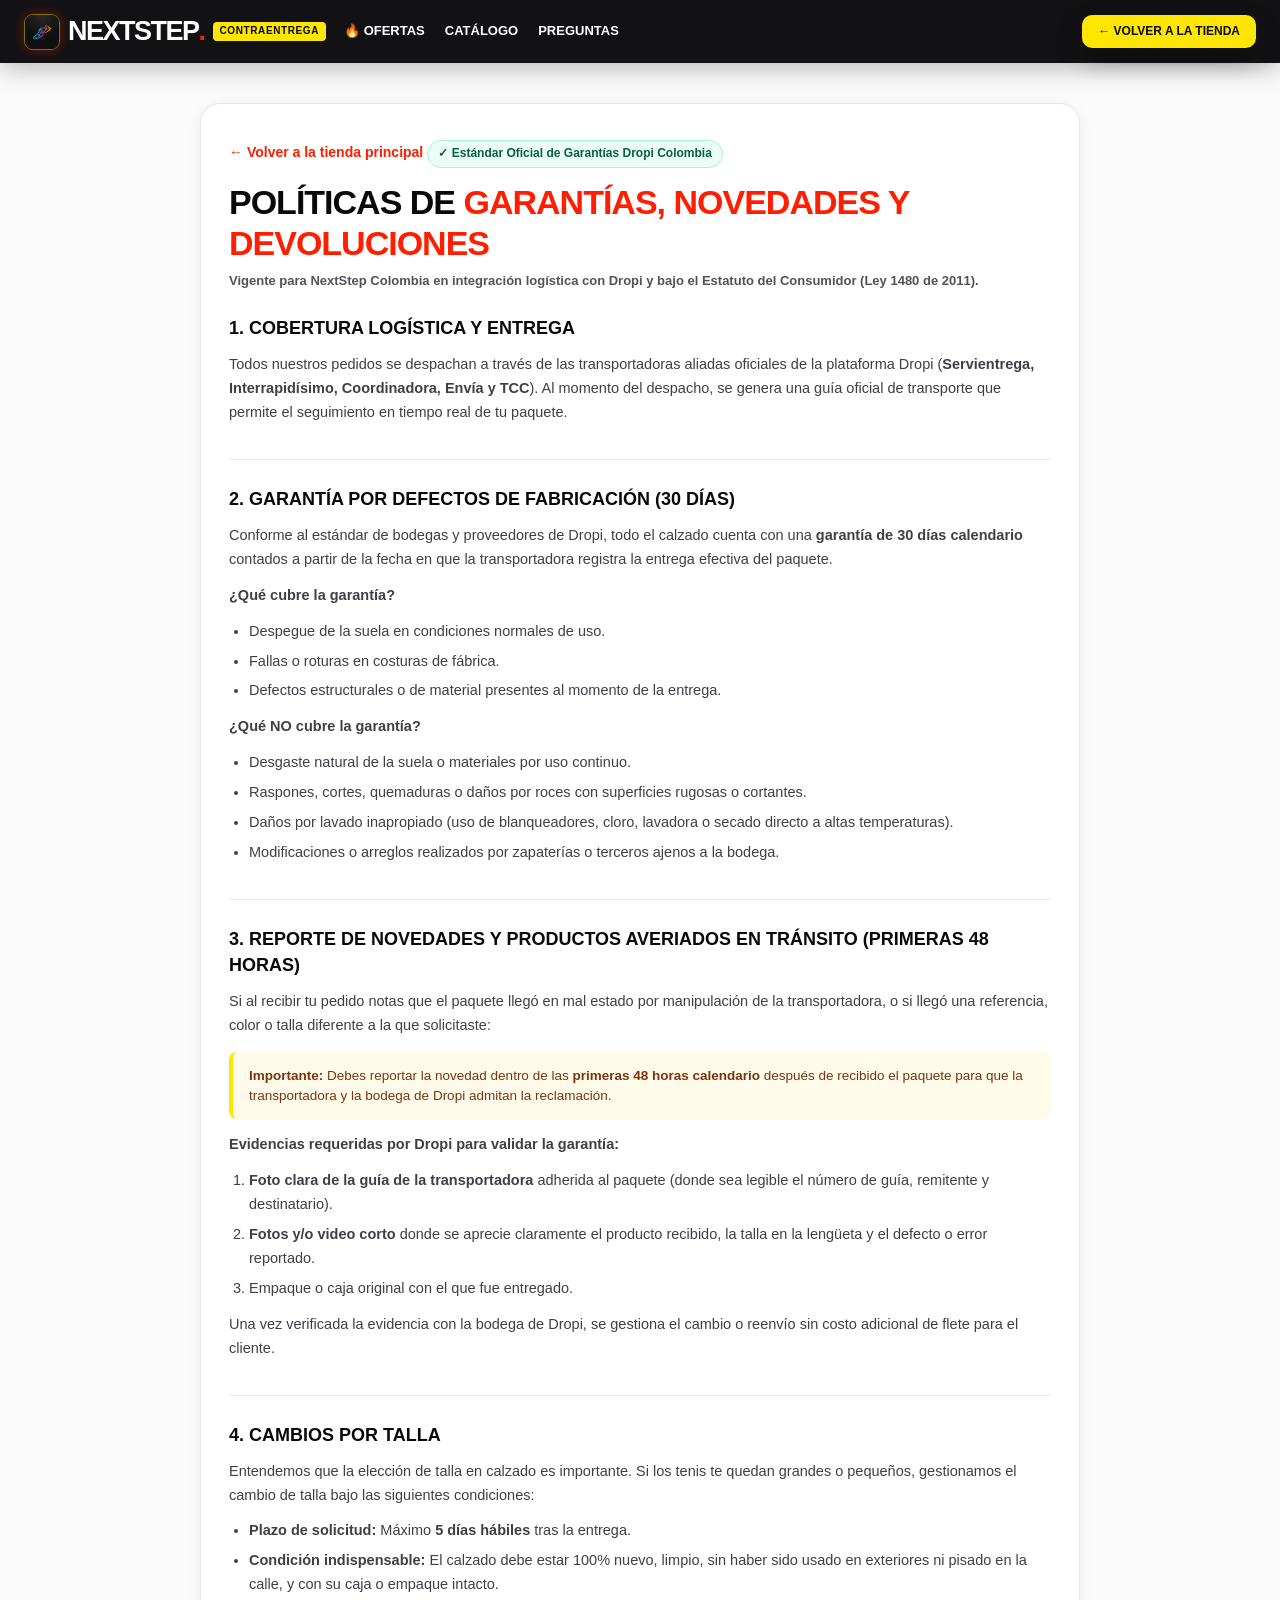
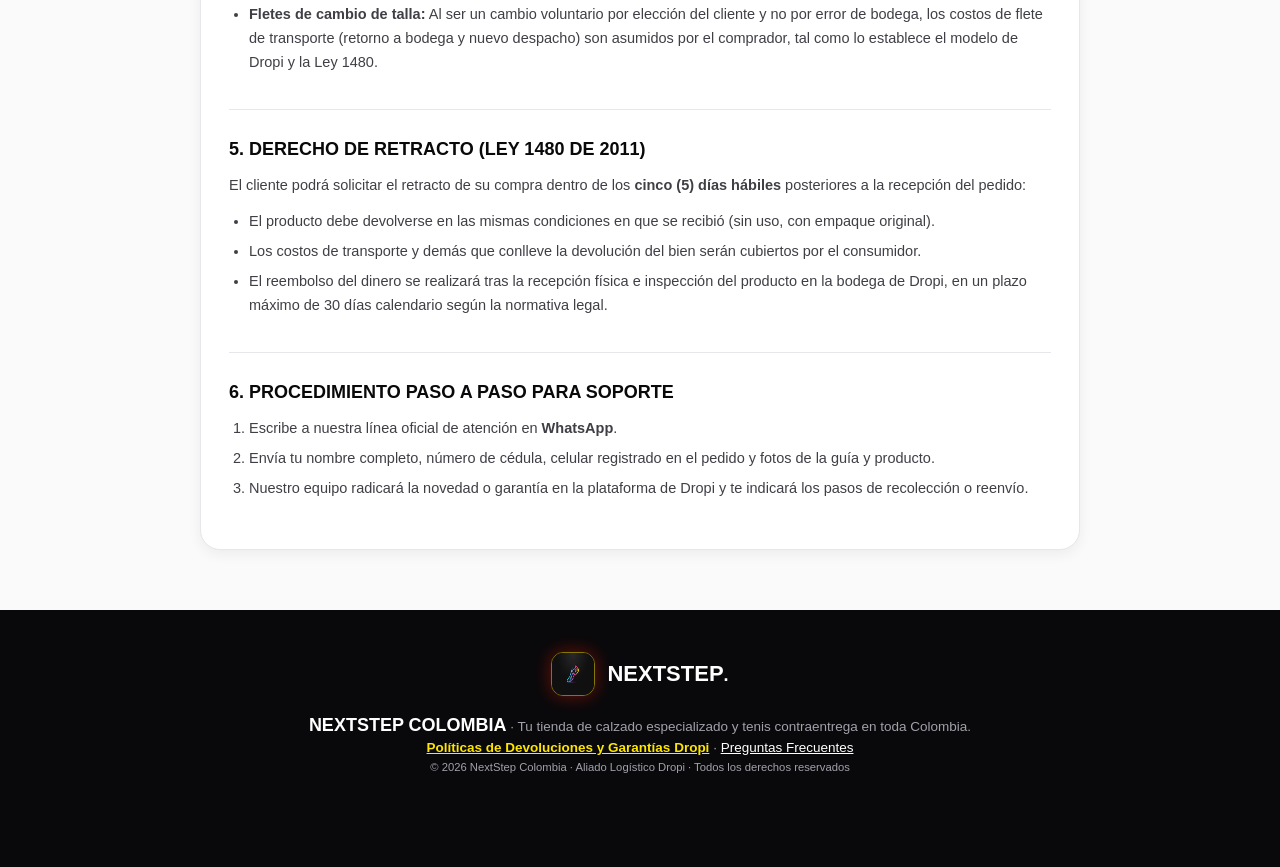
<file: politica-devoluciones.html>
<!DOCTYPE html>
<html lang="es">
<head>
  <meta charset="utf-8">
  <meta name="viewport" content="width=device-width, initial-scale=1">
  <title>Políticas de Devoluciones, Cambios y Garantías (Estándar Dropi) · NextStep Colombia</title>
  <meta name="description" content="Conoce las políticas oficiales de garantías, novedades, cambios de talla y devoluciones de NextStep Colombia en alianza con el ecosistema Dropi y la Ley 1480 de 2011.">
  <meta name="robots" content="index, follow">
  <link rel="canonical" href="https://nextstep-liard.vercel.app/politica-devoluciones.html">
  <link rel="icon" type="image/x-icon" href="assets/favicon.ico">
  <link rel="stylesheet" href="css/styles.css">
  <style>
    .policy-container {
      max-width: 880px;
      margin: 40px auto 60px;
      padding: 36px 28px;
      background: #ffffff;
      border: 1.5px solid var(--border);
      border-radius: 20px;
      box-shadow: var(--shadow-sm);
    }
    .policy-container h1 {
      font-size: clamp(24px, 3.5vw, 34px);
      font-weight: 900;
      text-transform: uppercase;
      letter-spacing: -1px;
      margin-bottom: 8px;
      line-height: 1.2;
    }
    .policy-container h1 span {
      color: var(--r);
    }
    .policy-badge {
      display: inline-block;
      background: #ecfdf5;
      color: #065f46;
      border: 1px solid #a7f3d0;
      font-weight: 800;
      font-size: 12px;
      padding: 4px 10px;
      border-radius: 99px;
      margin-bottom: 12px;
    }
    .policy-date {
      font-size: 13px;
      color: var(--m);
      font-weight: 700;
      margin-bottom: 24px;
      display: block;
    }
    .policy-section {
      margin-bottom: 26px;
      padding-bottom: 22px;
      border-bottom: 1px solid var(--border);
    }
    .policy-section:last-child {
      border-bottom: none;
      margin-bottom: 0;
      padding-bottom: 0;
    }
    .policy-section h2 {
      font-size: 18px;
      font-weight: 900;
      text-transform: uppercase;
      margin-bottom: 12px;
      color: var(--k);
      display: flex;
      align-items: center;
      gap: 8px;
    }
    .policy-section p, .policy-section ul, .policy-section ol {
      font-size: 14.5px;
      line-height: 1.65;
      color: #3f3f46;
      margin-bottom: 12px;
    }
    .policy-section ul, .policy-section ol {
      padding-left: 20px;
    }
    .policy-section li {
      margin-bottom: 6px;
    }
    .policy-highlight-box {
      background: #fffbeb;
      border-left: 4px solid var(--y);
      padding: 14px 16px;
      border-radius: 8px;
      margin: 14px 0;
      font-size: 13.5px;
      color: #78350f;
    }
    .policy-back-btn {
      display: inline-flex;
      align-items: center;
      gap: 8px;
      margin-bottom: 20px;
      font-weight: 800;
      color: var(--r);
      text-decoration: none;
      font-size: 14px;
    }
  </style>
</head>
<body>
  <!-- Header Sticky -->
  <header>
    <a href="index.html" class="logo" aria-label="NextStep Colombia Inicio">
      <img src="assets/logo.jpg" alt="NextStep Logo" class="logo-img" width="36" height="36">
      <span>NextStep<b>.</b></span>
      <span class="logo-tag">CONTRAENTREGA</span>
    </a>
    <nav>
      <a href="index.html#ofertas">🔥 Ofertas</a>
      <a href="index.html#tenis">Catálogo</a>
      <a href="index.html#faq">Preguntas</a>
    </nav>
    <a href="index.html" class="cta" style="padding:8px 16px;font-size:12px;margin-left:auto">← Volver a la Tienda</a>
  </header>

  <main class="policy-container">
    <a href="index.html" class="policy-back-btn">← Volver a la tienda principal</a>
    <span class="policy-badge">✓ Estándar Oficial de Garantías Dropi Colombia</span>
    <h1>Políticas de <span>Garantías, Novedades y Devoluciones</span></h1>
    <span class="policy-date">Vigente para NextStep Colombia en integración logística con Dropi y bajo el Estatuto del Consumidor (Ley 1480 de 2011).</span>

    <div class="policy-section">
      <h2>1. Cobertura Logística y Entrega</h2>
      <p>Todos nuestros pedidos se despachan a través de las transportadoras aliadas oficiales de la plataforma Dropi (<strong>Servientrega, Interrapidísimo, Coordinadora, Envía y TCC</strong>). Al momento del despacho, se genera una guía oficial de transporte que permite el seguimiento en tiempo real de tu paquete.</p>
    </div>

    <div class="policy-section">
      <h2>2. Garantía por Defectos de Fabricación (30 Días)</h2>
      <p>Conforme al estándar de bodegas y proveedores de Dropi, todo el calzado cuenta con una <strong>garantía de 30 días calendario</strong> contados a partir de la fecha en que la transportadora registra la entrega efectiva del paquete.</p>
      <p><strong>¿Qué cubre la garantía?</strong></p>
      <ul>
        <li>Despegue de la suela en condiciones normales de uso.</li>
        <li>Fallas o roturas en costuras de fábrica.</li>
        <li>Defectos estructurales o de material presentes al momento de la entrega.</li>
      </ul>
      <p><strong>¿Qué NO cubre la garantía?</strong></p>
      <ul>
        <li>Desgaste natural de la suela o materiales por uso continuo.</li>
        <li>Raspones, cortes, quemaduras o daños por roces con superficies rugosas o cortantes.</li>
        <li>Daños por lavado inapropiado (uso de blanqueadores, cloro, lavadora o secado directo a altas temperaturas).</li>
        <li>Modificaciones o arreglos realizados por zapaterías o terceros ajenos a la bodega.</li>
      </ul>
    </div>

    <div class="policy-section">
      <h2>3. Reporte de Novedades y Productos Averiados en Tránsito (Primeras 48 Horas)</h2>
      <p>Si al recibir tu pedido notas que el paquete llegó en mal estado por manipulación de la transportadora, o si llegó una referencia, color o talla diferente a la que solicitaste:</p>
      <div class="policy-highlight-box">
        <strong>Importante:</strong> Debes reportar la novedad dentro de las <strong>primeras 48 horas calendario</strong> después de recibido el paquete para que la transportadora y la bodega de Dropi admitan la reclamación.
      </div>
      <p><strong>Evidencias requeridas por Dropi para validar la garantía:</strong></p>
      <ol>
        <li><strong>Foto clara de la guía de la transportadora</strong> adherida al paquete (donde sea legible el número de guía, remitente y destinatario).</li>
        <li><strong>Fotos y/o video corto</strong> donde se aprecie claramente el producto recibido, la talla en la lengüeta y el defecto o error reportado.</li>
        <li>Empaque o caja original con el que fue entregado.</li>
      </ol>
      <p>Una vez verificada la evidencia con la bodega de Dropi, se gestiona el cambio o reenvío sin costo adicional de flete para el cliente.</p>
    </div>

    <div class="policy-section">
      <h2>4. Cambios por Talla</h2>
      <p>Entendemos que la elección de talla en calzado es importante. Si los tenis te quedan grandes o pequeños, gestionamos el cambio de talla bajo las siguientes condiciones:</p>
      <ul>
        <li><strong>Plazo de solicitud:</strong> Máximo <strong>5 días hábiles</strong> tras la entrega.</li>
        <li><strong>Condición indispensable:</strong> El calzado debe estar 100% nuevo, limpio, sin haber sido usado en exteriores ni pisado en la calle, y con su caja o empaque intacto.</li>
        <li><strong>Fletes de cambio de talla:</strong> Al ser un cambio voluntario por elección del cliente y no por error de bodega, los costos de flete de transporte (retorno a bodega y nuevo despacho) son asumidos por el comprador, tal como lo establece el modelo de Dropi y la Ley 1480.</li>
      </ul>
    </div>

    <div class="policy-section">
      <h2>5. Derecho de Retracto (Ley 1480 de 2011)</h2>
      <p>El cliente podrá solicitar el retracto de su compra dentro de los <strong>cinco (5) días hábiles</strong> posteriores a la recepción del pedido:</p>
      <ul>
        <li>El producto debe devolverse en las mismas condiciones en que se recibió (sin uso, con empaque original).</li>
        <li>Los costos de transporte y demás que conlleve la devolución del bien serán cubiertos por el consumidor.</li>
        <li>El reembolso del dinero se realizará tras la recepción física e inspección del producto en la bodega de Dropi, en un plazo máximo de 30 días calendario según la normativa legal.</li>
      </ul>
    </div>

    <div class="policy-section">
      <h2>6. Procedimiento Paso a Paso para Soporte</h2>
      <ol>
        <li>Escribe a nuestra línea oficial de atención en <strong>WhatsApp</strong>.</li>
        <li>Envía tu nombre completo, número de cédula, celular registrado en el pedido y fotos de la guía y producto.</li>
        <li>Nuestro equipo radicará la novedad o garantía en la plataforma de Dropi y te indicará los pasos de recolección o reenvío.</li>
      </ol>
    </div>
  </main>

  <!-- Footer -->
  <footer>
    <a href="index.html" class="footer-logo">
      <img src="assets/logo.jpg" alt="NextStep Colombia" width="44" height="44">
      <span>NEXTSTEP<b>.</b></span>
    </a>
    <p><b>NEXTSTEP COLOMBIA</b> · Tu tienda de calzado especializado y tenis contraentrega en toda Colombia.</p>
    <p><a href="politica-devoluciones.html" style="color:var(--y);font-weight:700">Políticas de Devoluciones y Garantías Dropi</a> · <a href="index.html#faq" style="color:#fff">Preguntas Frecuentes</a></p>
    <small>© 2026 NextStep Colombia · Aliado Logístico Dropi · Todos los derechos reservados</small>
  </footer>
</body>
</html>
</file>
<file: css/styles.css>
/* ==========================================================================
   NEXTSTEP · ESTILOS E-COMMERCE DE ALTA CONVERSIÓN (DROPI / CONTRAENTREGA)
   ========================================================================== */
:root {
  --k: #09090b;
  --k-soft: #18181b;
  --r: #ff1e00;
  --r-dark: #c90000;
  --y: #ffe600;
  --y-soft: #fff6a8;
  --green: #00b84c;
  --wa: #25d366;
  --wa-dark: #128c7e;
  --orange: #ff6a00;
  --g: #f4f5f7;
  --border: #e5e7eb;
  --m: #52525b;
  --card-bg: #ffffff;
  --shadow-sm: 0 4px 14px rgba(0, 0, 0, 0.06);
  --shadow-md: 0 12px 28px rgba(0, 0, 0, 0.12);
  --shadow-glow: 0 14px 34px rgba(255, 30, 0, 0.24);
  --radius: 16px;
}

* {
  box-sizing: border-box;
  margin: 0;
}

html {
  scroll-behavior: smooth;
}

body {
  font: 15px/1.45 "Inter", "Helvetica Neue", Arial, sans-serif;
  color: var(--k);
  background: #fafafa;
  overflow-x: hidden;
}

a {
  color: inherit;
}

button {
  font: inherit;
  cursor: pointer;
  border: 0;
}

.mu {
  color: var(--m);
}

/* ---------- Marquesina Superior + Control de Pausa (WCAG 2.2.2) ---------- */
.mq {
  background: linear-gradient(90deg, var(--y), #ffd000, var(--y));
  color: var(--k);
  overflow: hidden;
  white-space: nowrap;
  font-weight: 900;
  font-size: 12px;
  letter-spacing: 0.4px;
  text-transform: uppercase;
  padding: 9px 44px 9px 0;
  position: relative;
  border-bottom: 2px solid var(--k);
}

.mq > div {
  display: inline-block;
  will-change: transform;
}

.mq span {
  margin: 0 24px;
}

@media (prefers-reduced-motion: no-preference) {
  .mq > div {
    animation: mq 32s linear infinite;
  }
  .mq.paused > div {
    animation-play-state: paused;
  }
}

@keyframes mq {
  to {
    transform: translateX(-50%);
  }
}

.mq-toggle {
  position: absolute;
  right: 8px;
  top: 50%;
  transform: translateY(-50%);
  background: var(--k);
  color: #fff;
  width: 26px;
  height: 26px;
  border-radius: 6px;
  font-size: 12px;
  display: grid;
  place-items: center;
  line-height: 1;
}

.mq-toggle:hover {
  background: var(--r);
}

/* ---------- Barra Flash de Urgencia con Temporizador ---------- */
.flash-bar {
  background: linear-gradient(90deg, #111115, #2b0907, #111115);
  color: #fff;
  text-align: center;
  padding: 8px 16px;
  font-size: 12.5px;
  font-weight: 800;
  letter-spacing: 0.3px;
  display: flex;
  flex-wrap: wrap;
  align-items: center;
  justify-content: center;
  gap: 10px;
}

.flash-pill {
  background: var(--r);
  color: #fff;
  padding: 2px 10px;
  border-radius: 99px;
  font-size: 11px;
  font-weight: 900;
  text-transform: uppercase;
}

.flash-timer {
  background: var(--y);
  color: var(--k);
  font-family: ui-monospace, SFMono-Regular, Menlo, monospace;
  font-weight: 900;
  padding: 2px 9px;
  border-radius: 6px;
  font-size: 13px;
  letter-spacing: 1px;
}

/* ---------- Header Sticky ---------- */
header {
  background: rgba(9, 9, 11, 0.96);
  backdrop-filter: blur(10px);
  color: #fff;
  display: flex;
  align-items: center;
  gap: 18px;
  padding: 12px 24px;
  position: sticky;
  top: 0;
  z-index: 40;
  box-shadow: 0 6px 24px rgba(0, 0, 0, 0.25);
}

.logo {
  font-weight: 900;
  font-size: 27px;
  letter-spacing: -1.5px;
  text-transform: uppercase;
  text-decoration: none;
  display: inline-flex;
  align-items: center;
  gap: 8px;
}

.logo picture {
  display: inline-flex;
  flex-shrink: 0;
  width: 36px;
  height: 36px;
}

.footer-logo picture {
  display: inline-flex;
  flex-shrink: 0;
  width: 44px;
  height: 44px;
}

.logo-img {
  width: 36px;
  height: 36px;
  border-radius: 9px;
  object-fit: cover;
  box-shadow: 0 0 12px rgba(255, 30, 0, 0.4);
  border: 1.5px solid rgba(255, 230, 0, 0.45);
  transition: transform 0.25s ease, box-shadow 0.25s ease;
  flex-shrink: 0;
}

.logo:hover .logo-img {
  transform: rotate(-6deg) scale(1.06);
  box-shadow: 0 0 18px rgba(255, 106, 0, 0.65);
}

.logo b {
  color: var(--r);
}

.logo-tag {
  font-size: 10px;
  letter-spacing: 0.6px;
  background: var(--y);
  color: var(--k);
  padding: 2px 7px;
  border-radius: 4px;
  font-weight: 900;
}

nav {
  display: flex;
  gap: 20px;
  font-weight: 800;
  font-size: 13px;
  text-transform: uppercase;
  flex: 1;
}

nav a {
  text-decoration: none;
  position: relative;
  padding: 4px 0;
  transition: color 0.2s;
}

nav a:hover {
  color: var(--y);
}

.search-wrap {
  position: relative;
  display: flex;
  align-items: center;
}

.search-ico {
  position: absolute;
  left: 12px;
  font-size: 13px;
  pointer-events: none;
  opacity: 0.75;
}

#q {
  padding: 9px 34px 9px 34px;
  border-radius: 99px;
  border: 2px solid #27272a;
  background: #18181b;
  color: #fff;
  width: 245px;
  font: inherit;
  font-size: 13.5px;
  transition: border-color 0.2s, background 0.2s, width 0.2s;
}

#q::-webkit-search-cancel-button {
  -webkit-appearance: none;
  appearance: none;
}

#q::placeholder {
  color: #a1a1aa;
}

#q:focus {
  outline: none;
  border-color: var(--y);
  background: #222226;
}

.search-clear {
  position: absolute;
  right: 8px;
  width: 22px;
  height: 22px;
  border-radius: 50%;
  background: #3f3f46;
  color: #fff;
  font-size: 11px;
  font-weight: 900;
  border: 0;
  display: flex;
  align-items: center;
  justify-content: center;
  cursor: pointer;
  transition: background 0.15s;
}

.search-clear:hover {
  background: var(--r);
}

/* Modo búsqueda activa: muestra resultados arriba inmediatamente */
body.is-searching #hero,
body.is-searching .tr,
body.is-searching #ofertas,
body.is-searching #of,
body.is-searching .promo-banner,
body.is-searching #sec-categorias,
body.is-searching #tiles,
body.is-searching #reel {
  display: none !important;
}

body.is-searching #tenis {
  padding-top: 24px;
}

.empty-search {
  grid-column: 1 / -1;
  text-align: center;
  padding: 40px 16px;
  background: #f8fafc;
  border: 1px dashed #cbd5e1;
  border-radius: 16px;
}

.empty-search p {
  margin-bottom: 16px;
  font-size: 15px;
  font-weight: 700;
}

#cb {
  background: linear-gradient(135deg, var(--r), var(--orange));
  color: #fff;
  font-weight: 900;
  padding: 10px 18px;
  border-radius: 99px;
  display: inline-flex;
  align-items: center;
  gap: 8px;
  box-shadow: 0 6px 18px rgba(255, 30, 0, 0.38);
  transition: transform 0.2s, box-shadow 0.2s;
}

#cb:hover {
  transform: translateY(-2px);
  box-shadow: 0 10px 22px rgba(255, 30, 0, 0.5);
}

#cc {
  background: var(--y);
  color: var(--k);
  border-radius: 99px;
  min-width: 22px;
  height: 22px;
  display: inline-grid;
  place-items: center;
  padding: 0 6px;
  font-size: 12px;
  font-weight: 900;
}

@media (max-width: 820px) {
  nav {
    display: none;
  }
  .logo-tag {
    display: none;
  }
}

@media (max-width: 600px) {
  header {
    flex-wrap: wrap;
    padding: 10px 12px;
    gap: 8px 10px;
  }
  .logo {
    font-size: 20px;
    gap: 6px;
  }
  .logo picture {
    width: 30px;
    height: 30px;
  }
  .logo-img {
    width: 30px;
    height: 30px;
  }
  .search-wrap {
    order: 3;
    width: 100%;
  }
  #q {
    width: 100%;
    padding: 9px 36px 9px 34px;
    font-size: 14px;
  }
  #cb {
    margin-left: auto;
    padding: 8px 12px;
    font-size: 12px;
  }
}

/* ---------- Hero Slider de Alto Impacto ---------- */
.hero {
  position: relative;
  overflow: hidden;
  color: #fff;
  background: var(--k);
  min-height: min(72vh, 550px);
  contain-intrinsic-size: 550px;
}

.sl {
  display: none;
  position: relative;
  min-height: min(72vh, 550px);
  padding: 44px 6vw 58px;
  align-items: center;
  grid-template-columns: 1.15fr 0.95fr;
  gap: 28px;
}

.sl.on {
  display: grid;
}

@media (prefers-reduced-motion: no-preference) {
  .sl.on {
    animation: fi 0.55s ease-out;
  }
}

@keyframes fi {
  from {
    opacity: 0;
    transform: translateX(30px);
  }
}

.hero-kicker {
  display: inline-flex;
  align-items: center;
  gap: 6px;
  background: rgba(255, 230, 0, 0.16);
  border: 1px solid var(--y);
  color: var(--y);
  font-size: 12px;
  font-weight: 900;
  text-transform: uppercase;
  padding: 5px 12px;
  border-radius: 99px;
  margin-bottom: 14px;
}

.sl h1 {
  font-size: clamp(36px, 6.2vw, 82px);
  line-height: 0.94;
  font-weight: 900;
  text-transform: uppercase;
  letter-spacing: -2px;
  text-shadow: 0 8px 26px rgba(0, 0, 0, 0.35);
}

.sl p {
  font-size: clamp(15px, 1.8vw, 19px);
  margin: 14px 0 24px;
  max-width: 510px;
  color: rgba(255, 255, 255, 0.92);
}

.hero-img-wrap {
  position: relative;
  display: grid;
  place-items: center;
}

.sl img {
  width: 100%;
  max-width: 440px;
  max-height: 410px;
  object-fit: cover;
  border-radius: 22px;
  transform: rotate(3deg);
  box-shadow: 0 26px 60px rgba(0, 0, 0, 0.55);
  border: 3px solid rgba(255, 255, 255, 0.25);
  background: #fff;
}

@media (prefers-reduced-motion: no-preference) {
  .sl.on img {
    animation: floatShoe 4.6s ease-in-out infinite;
  }
}

@keyframes floatShoe {
  0%, 100% {
    transform: rotate(3deg) translateY(0);
  }
  50% {
    transform: rotate(1deg) translateY(-12px);
  }
}

.hero-badge {
  position: absolute;
  bottom: 14px;
  left: 14px;
  background: var(--y);
  color: var(--k);
  padding: 10px 14px;
  border-radius: 12px;
  font-weight: 900;
  font-size: 13px;
  box-shadow: 0 10px 24px rgba(0, 0, 0, 0.35);
  text-transform: uppercase;
}

.bgv {
  position: absolute;
  inset: 0;
  width: 100%;
  height: 100%;
  object-fit: cover;
  opacity: 0.35;
}

@media (max-width: 760px) {
  .sl {
    grid-template-columns: 1fr;
    text-align: center;
    padding: 26px 16px 52px;
    min-height: auto;
    gap: 16px;
  }
  .sl img {
    max-height: 220px;
    max-width: 250px;
  }
  .hero-img-wrap {
    order: -1;
  }
  .sl p {
    margin-inline: auto;
  }
  .hero-badge {
    left: 50%;
    transform: translateX(-50%);
    white-space: nowrap;
  }
}

@media (max-width: 600px) {
  .hero {
    min-height: 480px;
    contain-intrinsic-size: 480px;
  }
  .sl {
    padding: 18px 12px 46px;
    min-height: 480px;
  }
  .hero-kicker {
    font-size: 10px;
    padding: 3px 8px;
    margin-bottom: 6px;
  }
  .sl h1 {
    font-size: clamp(24px, 7.8vw, 34px);
    letter-spacing: -1px;
    line-height: 1.05;
  }
  .sl p {
    font-size: 13px;
    margin: 6px auto 14px;
    max-width: 300px;
  }
  .sl img {
    max-height: 175px;
    max-width: 200px;
    border-radius: 14px;
  }
  .hero-badge {
    font-size: 10px;
    padding: 5px 8px;
    border-radius: 6px;
    bottom: 6px;
  }
  .cta {
    padding: 11px 20px;
    font-size: 12.5px;
  }
  .ar {
    width: 32px;
    height: 32px;
    font-size: 18px;
  }
}

.ar {
  position: absolute;
  top: 50%;
  transform: translateY(-50%);
  background: rgba(0, 0, 0, 0.45);
  color: #fff;
  width: 42px;
  height: 42px;
  border-radius: 50%;
  font-size: 24px;
  display: grid;
  place-items: center;
  z-index: 3;
  transition: background 0.2s;
}

.ar:hover {
  background: rgba(0, 0, 0, 0.8);
}

.dots {
  position: absolute;
  bottom: 16px;
  left: 0;
  right: 0;
  display: flex;
  align-items: center;
  justify-content: center;
  gap: 8px;
  z-index: 3;
}

.dots i {
  display: inline-block;
  width: 22px;
  height: 8px;
  border-radius: 99px;
  background: rgba(255, 255, 255, 0.45);
  cursor: pointer;
  transform: scaleX(0.45);
  transform-origin: center;
  transition: transform 0.25s cubic-bezier(0.4, 0, 0.2, 1), background 0.25s, opacity 0.25s;
  will-change: transform;
}

.dots i.on {
  background: var(--y);
  transform: scaleX(1.3);
  opacity: 1;
}

.hero-toggle {
  background: rgba(0, 0, 0, 0.55);
  color: #fff;
  border: 1px solid rgba(255, 255, 255, 0.35);
  border-radius: 99px;
  padding: 3px 10px;
  font-size: 11px;
  font-weight: 800;
  margin-left: 8px;
}

/* ---------- Botones CTA Llamativos + Brillo Shimmer ---------- */
.cta {
  position: relative;
  overflow: hidden;
  display: inline-flex;
  align-items: center;
  justify-content: center;
  gap: 8px;
  background: var(--y);
  color: var(--k);
  font-weight: 900;
  text-transform: uppercase;
  padding: 15px 30px;
  text-decoration: none;
  border-radius: 10px;
  box-shadow: 0 12px 26px rgba(0, 0, 0, 0.3);
  transition: transform 0.2s, box-shadow 0.2s, background 0.2s;
}

.cta:hover {
  transform: translateY(-2px);
  background: #fff;
}

.cta.k {
  background: var(--k);
  color: #fff;
  width: 100%;
  margin-top: 8px;
}

.cta.k:hover {
  background: var(--r);
}

.cta-shine::after,
.w::after {
  content: "";
  position: absolute;
  inset: 0;
  background: linear-gradient(
    115deg,
    transparent 25%,
    rgba(255, 255, 255, 0.45) 50%,
    transparent 75%
  );
  transform: translateX(-120%);
  pointer-events: none;
}

@media (prefers-reduced-motion: no-preference) {
  .cta-shine::after,
  .w::after {
    animation: ctaShine 3.6s ease-in-out infinite;
  }
}

@keyframes ctaShine {
  0%, 60% {
    transform: translateX(-120%);
  }
  100% {
    transform: translateX(120%);
  }
}

/* ---------- Trust Bar (4 Pilares) ---------- */
.tr {
  display: grid;
  grid-template-columns: repeat(auto-fit, minmax(190px, 1fr));
  gap: 1px;
  background: var(--border);
  border-bottom: 1px solid var(--border);
}

.tr div {
  background: #fff;
  padding: 18px 14px;
  text-align: center;
  font-weight: 900;
  font-size: 13px;
  text-transform: uppercase;
  transition: background 0.2s;
}

.tr div:hover {
  background: #fffbeb;
}

.tr small {
  display: block;
  color: var(--m);
  font-weight: 500;
  text-transform: none;
  margin-top: 2px;
}

/* ---------- Títulos de Sección ---------- */
.sec-head {
  max-width: 1280px;
  margin: auto;
  padding: 40px 24px 16px;
  display: flex;
  flex-wrap: wrap;
  align-items: flex-end;
  justify-content: space-between;
  gap: 12px;
}

.sec {
  font-size: clamp(24px, 3.8vw, 40px);
  font-weight: 900;
  text-transform: uppercase;
  letter-spacing: -1px;
  padding: 40px 24px 14px;
  max-width: 1280px;
  margin: auto;
}

.sec-head .sec {
  padding: 0;
  margin: 0;
}

.sec span {
  color: var(--r);
}

.sec-sub {
  font-size: 13.5px;
  font-weight: 700;
  color: var(--m);
  background: #fff;
  border: 1px solid var(--border);
  padding: 6px 14px;
  border-radius: 99px;
}

/* ---------- Grids y Tarjetas de Producto (Estilo Moderno Shopify/Dropi de Alta Conversión) ---------- */
.grid {
  display: grid;
  grid-template-columns: repeat(auto-fill, minmax(260px, 1fr));
  gap: 22px;
  padding: 0 24px;
  max-width: 1280px;
  margin: auto;
}

.card {
  background: #ffffff;
  border-radius: 18px;
  padding: 10px;
  border: 1.5px solid #e2e8f0;
  box-shadow: 0 4px 16px rgba(15, 23, 42, 0.05);
  cursor: pointer;
  display: flex;
  flex-direction: column;
  position: relative;
  transition: transform 0.25s cubic-bezier(0.16, 1, 0.3, 1), box-shadow 0.25s ease, border-color 0.25s ease;
  overflow: hidden;
}

.card:hover {
  transform: translateY(-6px);
  box-shadow: 0 18px 38px rgba(15, 23, 42, 0.12);
  border-color: rgba(225, 6, 0, 0.55);
}

.im {
  aspect-ratio: 1;
  background: #f8fafc;
  border-radius: 14px;
  overflow: hidden;
  position: relative;
}

.im img {
  width: 100%;
  height: 100%;
  object-fit: cover;
  transition: transform 0.45s cubic-bezier(0.16, 1, 0.3, 1);
}

.card:hover .im img {
  transform: scale(1.06);
}

/* Badges y Barra de Confianza sobre la Foto */
.badge-discount, .bg {
  position: absolute;
  top: 8px;
  left: 8px;
  background: linear-gradient(135deg, #e10600, #ff5722);
  color: #fff;
  font-size: 11px;
  font-weight: 900;
  padding: 4px 9px;
  border-radius: 99px;
  box-shadow: 0 4px 12px rgba(225, 6, 0, 0.4);
  letter-spacing: 0.02em;
  z-index: 2;
}

.badge-tag, .tag-hot {
  position: absolute;
  top: 8px;
  right: 8px;
  background: rgba(255, 255, 255, 0.95);
  backdrop-filter: blur(4px);
  color: #e10600;
  font-size: 9.5px;
  font-weight: 900;
  padding: 3px 8px;
  border-radius: 99px;
  border: 1px solid #fee2e2;
  box-shadow: 0 2px 6px rgba(0, 0, 0, 0.08);
  z-index: 2;
}

.vb {
  position: absolute;
  bottom: 34px;
  right: 8px;
  background: rgba(15, 23, 42, 0.82);
  backdrop-filter: blur(4px);
  color: #fff;
  font-size: 10px;
  font-weight: 800;
  padding: 3px 8px;
  border-radius: 6px;
  z-index: 2;
}

.im-trust-bar {
  position: absolute;
  bottom: 0;
  left: 0;
  right: 0;
  background: linear-gradient(180deg, transparent 0%, rgba(15, 23, 42, 0.88) 45%, rgba(15, 23, 42, 0.95) 100%);
  color: #fff;
  font-size: 10.5px;
  font-weight: 800;
  padding: 16px 8px 6px;
  display: flex;
  justify-content: space-between;
  align-items: center;
  gap: 4px;
  z-index: 2;
}

/* Cuerpo de la Tarjeta de Alta Conversión */
.card-info {
  display: flex;
  flex-direction: column;
  flex: 1;
  padding: 10px 4px 2px;
  gap: 7px;
}

.card-meta {
  display: flex;
  align-items: center;
  justify-content: space-between;
  font-size: 11.5px;
  color: #64748b;
  font-weight: 700;
}

.stars {
  color: #f59e0b;
  font-weight: 900;
  letter-spacing: 0.03em;
}

.card-sold {
  color: #b91c1c;
  background: #fef2f2;
  padding: 2px 6px;
  border-radius: 99px;
  font-weight: 800;
  font-size: 10.5px;
}

.card-title, .card h3 {
  font-size: 14px;
  font-weight: 900;
  margin: 0;
  text-transform: uppercase;
  line-height: 1.25;
  color: #0f172a;
  display: -webkit-box;
  -webkit-line-clamp: 2;
  -webkit-box-orient: vertical;
  overflow: hidden;
  min-height: 35px;
}

.card-specs {
  display: flex;
  align-items: center;
  flex-wrap: wrap;
  gap: 6px;
}

.card-specs span {
  font-size: 10.5px;
  font-weight: 700;
  color: #334155;
  background: #f1f5f9;
  border: 1px solid #e2e8f0;
  padding: 2px 7px;
  border-radius: 6px;
}

.card-price-box {
  background: linear-gradient(135deg, #fff7ed 0%, #fef2f2 100%);
  border: 1px solid #fed7aa;
  border-radius: 10px;
  padding: 8px 10px;
  display: flex;
  flex-direction: column;
  gap: 4px;
}

.pr {
  display: flex;
  align-items: baseline;
  flex-wrap: wrap;
  gap: 7px;
}

.pr b {
  font-size: 20px;
  font-weight: 900;
  color: #e10600;
  letter-spacing: -0.02em;
}

.pr s {
  color: #94a3b8;
  font-size: 12.5px;
  font-weight: 600;
}

.card-savings, .sv {
  display: inline-block;
  font-size: 10.5px;
  font-weight: 900;
  color: #ffffff;
  background: #15803d;
  padding: 2px 7px;
  border-radius: 5px;
  width: fit-content;
  letter-spacing: 0.02em;
}

.card-urgency {
  display: flex;
  flex-direction: column;
  gap: 4px;
  margin-top: auto;
}

.urgency-text {
  font-size: 10.5px;
  font-weight: 800;
  color: #c2410c;
}

.urgency-mini-bar {
  height: 5px;
  background: #ffedd5;
  border-radius: 99px;
  overflow: hidden;
}

.urgency-mini-bar > div {
  height: 100%;
  background: linear-gradient(90deg, #f97316, #e10600);
  border-radius: 99px;
}

.card-btn {
  width: 100%;
  background: linear-gradient(135deg, #0f172a, #1e293b);
  color: #ffffff;
  font-weight: 900;
  font-size: 12px;
  text-transform: uppercase;
  letter-spacing: 0.04em;
  padding: 11px 12px;
  border-radius: 10px;
  border: 0;
  cursor: pointer;
  position: relative;
  overflow: hidden;
  transition: all 0.25s ease;
  text-align: center;
  box-shadow: 0 4px 12px rgba(15, 23, 42, 0.18);
}

.card:hover .card-btn {
  background: linear-gradient(135deg, #e10600, #ff4500);
  box-shadow: 0 6px 16px rgba(225, 6, 0, 0.35);
  transform: translateY(-1px);
}

.card iframe,
.card video {
  width: 100%;
  aspect-ratio: 4/5;
  border: 0;
  border-radius: 12px;
  background: #000;
}

/* ---------- Banner Promocional 2x (Venta Cruzada) ---------- */
.promo-banner {
  max-width: 1232px;
  margin: 38px auto 0;
  padding: 24px 28px;
  border-radius: 20px;
  background: linear-gradient(120deg, #09090b 0%, #b91c1c 55%, #ff6a00 100%);
  color: #fff;
  display: flex;
  flex-wrap: wrap;
  align-items: center;
  justify-content: space-between;
  gap: 18px;
  box-shadow: var(--shadow-glow);
}

@media (max-width: 1280px) {
  .promo-banner {
    margin-inline: 24px;
  }
}

.promo-banner h3 {
  font-size: clamp(20px, 3vw, 30px);
  font-weight: 900;
  text-transform: uppercase;
  line-height: 1.1;
}

.promo-banner h3 span {
  color: var(--y);
}

.promo-banner p {
  margin-top: 6px;
  color: rgba(255, 255, 255, 0.9);
  font-weight: 600;
}

/* ---------- Categorías (Tiles) ---------- */
.tiles {
  display: grid;
  grid-template-columns: repeat(auto-fit, minmax(250px, 1fr));
  gap: 16px;
  padding: 0 24px;
  max-width: 1280px;
  margin: auto;
}

.tile {
  height: 230px;
  border-radius: var(--radius);
  background: #222 center/cover;
  color: #fff;
  display: flex;
  flex-direction: column;
  justify-content: flex-end;
  padding: 22px;
  text-decoration: none;
  cursor: pointer;
  position: relative;
  overflow: hidden;
  box-shadow: inset 0 -110px 70px -25px rgba(0, 0, 0, 0.88);
  transition: transform 0.25s ease, box-shadow 0.25s ease;
}

.tile:hover {
  transform: translateY(-4px);
  box-shadow: inset 0 -120px 75px -20px rgba(225, 6, 0, 0.78), var(--shadow-md);
}

.tile strong {
  font-size: 28px;
  font-weight: 900;
  text-transform: uppercase;
  line-height: 1;
}

.tile span {
  font-size: 13px;
  font-weight: 800;
  color: var(--y);
  margin-top: 6px;
}

/* ---------- Barra de Filtros y Ordenamiento ---------- */
.bar {
  display: flex;
  flex-wrap: wrap;
  align-items: center;
  justify-content: space-between;
  gap: 12px;
  padding: 0 24px 20px;
  max-width: 1280px;
  margin: auto;
}

.chips {
  display: flex;
  flex-wrap: wrap;
  gap: 8px;
}

.chip {
  background: #fff;
  border: 1.5px solid var(--border);
  padding: 9px 20px;
  border-radius: 99px;
  font-weight: 800;
  font-size: 13.5px;
  transition: background 0.2s, color 0.2s, border-color 0.2s;
}

.chip:hover {
  border-color: var(--k);
}

.chip.on {
  background: var(--k);
  color: var(--y);
  border-color: var(--k);
}

.sort-select {
  padding: 9px 14px;
  border-radius: 10px;
  border: 1.5px solid var(--border);
  background: #fff;
  font: inherit;
  font-weight: 700;
  font-size: 13.5px;
  cursor: pointer;
}

/* ---------- Por Qué Elegir NextStep ---------- */
.why {
  display: grid;
  grid-template-columns: repeat(auto-fit, minmax(240px, 1fr));
  gap: 12px;
  padding: 0 24px;
  max-width: 1280px;
  margin: auto;
}

.why div {
  background: #fff;
  border: 1.5px solid var(--border);
  padding: 18px;
  border-radius: 14px;
  font-weight: 800;
  box-shadow: var(--shadow-sm);
  display: flex;
  align-items: center;
  gap: 10px;
}

/* ---------- Reseñas Verificadas ---------- */
.reviews-grid {
  display: grid;
  grid-template-columns: repeat(auto-fit, minmax(260px, 1fr));
  gap: 16px;
  padding: 0 24px;
  max-width: 1280px;
  margin: auto;
}

.rev-card {
  background: #fff;
  border: 1.5px solid var(--border);
  border-radius: 16px;
  padding: 20px;
  box-shadow: var(--shadow-sm);
  display: flex;
  flex-direction: column;
  gap: 10px;
}

.rev-top {
  display: flex;
  justify-content: space-between;
  align-items: center;
}

.rev-badge {
  font-size: 11px;
  font-weight: 800;
  color: #065f46;
  background: #d1fae5;
  padding: 3px 9px;
  border-radius: 99px;
}

.rev-card p {
  color: #3f3f46;
  font-size: 14px;
}

.rev-foot {
  margin-top: auto;
  padding-top: 8px;
  border-top: 1px solid var(--border);
  font-size: 12.5px;
  display: flex;
  justify-content: space-between;
  color: var(--m);
}

/* ---------- FAQ Acordeón (modern-web-guidance: accordion) ---------- */
.faq {
  max-width: 920px;
  margin: auto;
  padding: 0 24px;
}

.faq details {
  background: #fff;
  border: 1.5px solid var(--border);
  border-radius: 14px;
  margin-bottom: 10px;
  padding: 0 18px;
  box-shadow: var(--shadow-sm);
}

.faq summary {
  list-style: none;
  display: flex;
  align-items: center;
  gap: 0.75ch;
  cursor: pointer;
  font-weight: 800;
  font-size: 15.5px;
  padding: 16px 0;
}

.faq summary::-webkit-details-marker {
  display: none;
}

.faq summary::before {
  content: "";
  inline-size: 1.1em;
  block-size: 1.1em;
  flex-shrink: 0;
  background-color: var(--r);
  mask: url("data:image/svg+xml,%3Csvg xmlns='http://www.w3.org/2000/svg' viewBox='0 0 24 24' fill='none' stroke='black' stroke-width='3' stroke-linecap='round' stroke-linejoin='round'%3E%3Cpolyline points='6 9 12 15 18 9'/%3E%3C/svg%3E") no-repeat center / contain;
  rotate: -90deg;
}

.faq details[open] > summary::before {
  rotate: 0deg;
}

@media (prefers-reduced-motion: no-preference) {
  .faq summary::before {
    transition: rotate 0.2s ease;
  }
}

.faq details::details-content {
  interpolate-size: allow-keywords;
  overflow: clip;
  contain: layout;
}

.faq details:not([open])::details-content {
  block-size: 0;
}

@media (prefers-reduced-motion: no-preference) {
  .faq details::details-content {
    transition: block-size, content-visibility, display;
    transition-duration: 0.3s;
    transition-timing-function: ease-in-out;
    transition-behavior: allow-discrete;
  }
}

.faq details p,
.faq details ul {
  margin: 0 0 16px 0;
  color: #3f3f46;
}

.faq details ul {
  padding-left: 18px;
}

/* ---------- Modal de Producto de Alta Conversión (Shopify Plus / Dropi) ---------- */
html.modal-open,
body.modal-open,
body:has(.ov.on),
body:has(.dr.on) {
  overflow: hidden !important;
  overscroll-behavior: none;
}

.ov {
  position: fixed;
  inset: 0;
  background: rgba(15, 23, 42, 0.78);
  backdrop-filter: blur(6px);
  display: none;
  z-index: 110;
  align-items: center;
  justify-content: center;
  padding: 16px;
  overscroll-behavior: contain;
  animation: fadeIn 0.2s ease;
}

#bk.ov {
  z-index: 120;
  background: rgba(15, 23, 42, 0.65);
  backdrop-filter: blur(3px);
}

.ov.on {
  display: flex;
}

/* Ocultar botón flotante de WhatsApp cuando el modal o carrito está abierto */
body.modal-open .wab-wrap,
body:has(.ov.on) .wab-wrap,
body:has(.dr.on) .wab-wrap {
  opacity: 0;
  pointer-events: none;
  transform: translateY(20px);
  transition: opacity 0.2s ease, transform 0.2s ease;
}

@keyframes fadeIn {
  from { opacity: 0; }
  to { opacity: 1; }
}

.md {
  background: #ffffff;
  border-radius: 24px;
  max-width: 960px;
  width: 100%;
  max-height: 90vh;
  overflow-y: auto;
  overflow-x: hidden;
  overscroll-behavior: contain;
  -webkit-overflow-scrolling: touch;
  display: grid;
  grid-template-columns: 410px 1fr;
  align-items: start;
  box-shadow: 0 25px 70px rgba(0, 0, 0, 0.45);
  border: 1px solid rgba(255, 255, 255, 0.15);
  animation: slideUp 0.25s cubic-bezier(0.16, 1, 0.3, 1);
}

/* Columna Izquierda: Galería y Aseguramiento */
.md-gallery {
  background: #f8fafc;
  padding: 20px;
  display: flex;
  flex-direction: column;
  gap: 10px;
  border-right: 1px solid #e2e8f0;
}

@media (min-width: 769px) {
  .md-gallery {
    position: sticky;
    top: 0;
    align-self: start;
  }
}

.md-image-wrap {
  position: relative;
  aspect-ratio: 1;
  max-height: 350px;
  width: 100%;
  border-radius: 16px;
  overflow: hidden;
  background: #ffffff;
  box-shadow: 0 6px 20px rgba(0, 0, 0, 0.06);
  border: 1px solid #e2e8f0;
}

.md-image-wrap img {
  width: 100%;
  height: 100%;
  object-fit: cover;
  transition: transform 0.3s ease;
}

.md-badge-discount {
  position: absolute;
  top: 12px;
  left: 12px;
  background: linear-gradient(135deg, #e10600, #ff4500);
  color: #fff;
  font-size: 13px;
  font-weight: 900;
  padding: 5px 12px;
  border-radius: 99px;
  box-shadow: 0 4px 14px rgba(225, 6, 0, 0.45);
  z-index: 2;
}

.md-badge-cod {
  position: absolute;
  bottom: 12px;
  left: 12px;
  background: rgba(15, 23, 42, 0.9);
  backdrop-filter: blur(6px);
  color: #fff;
  font-size: 11px;
  font-weight: 800;
  padding: 5px 10px;
  border-radius: 8px;
  box-shadow: 0 2px 8px rgba(0, 0, 0, 0.25);
  z-index: 2;
}

.md-media-toggle {
  position: absolute;
  bottom: 12px;
  right: 12px;
  display: flex;
  gap: 4px;
  background: rgba(15, 23, 42, 0.85);
  backdrop-filter: blur(6px);
  padding: 3px;
  border-radius: 99px;
  z-index: 2;
}

.md-media-toggle button {
  background: none;
  border: 0;
  color: #cbd5e1;
  font-size: 11px;
  font-weight: 800;
  padding: 4px 10px;
  border-radius: 99px;
  cursor: pointer;
  transition: all 0.2s;
}

.md-media-toggle button.on {
  background: #ffffff;
  color: #0f172a;
  box-shadow: 0 2px 6px rgba(0, 0, 0, 0.2);
}

/* Tira rápida de colores bajo la foto */
.md-quick-colors {
  background: #ffffff;
  border: 1px solid #e2e8f0;
  border-radius: 12px;
  padding: 10px 12px;
}

.quick-colors-label {
  display: block;
  font-size: 11px;
  font-weight: 800;
  color: #475569;
  text-transform: uppercase;
  margin-bottom: 6px;
}

.quick-colors-row {
  display: flex;
  flex-wrap: wrap;
  gap: 5px;
}

.quick-color-pill {
  display: inline-flex;
  align-items: center;
  gap: 5px;
  background: #f1f5f9;
  color: #1e293b;
  border: 1px solid #cbd5e1;
  border-radius: 99px;
  padding: 4px 9px;
  font-size: 10.5px;
  font-weight: 800;
  cursor: pointer;
  transition: all 0.15s;
}

.quick-color-pill.on {
  background: #0f172a;
  color: #fff;
  border-color: #0f172a;
}

.md-carriers-card {
  background: #ffffff;
  border-radius: 12px;
  padding: 10px 12px;
  border: 1px solid #e2e8f0;
}

.dispatch-live-row {
  display: flex;
  align-items: center;
  gap: 7px;
  font-size: 11.5px;
  font-weight: 800;
  color: #065f46;
  margin-bottom: 8px;
}

.dispatch-dot {
  width: 8px;
  height: 8px;
  border-radius: 50%;
  background: #10b981;
  box-shadow: 0 0 0 0 rgba(16, 185, 129, 0.7);
  animation: pulseGreen 1.6s infinite;
  flex-shrink: 0;
}

@keyframes pulseGreen {
  0% { transform: scale(0.95); box-shadow: 0 0 0 0 rgba(16, 185, 129, 0.7); }
  70% { transform: scale(1); box-shadow: 0 0 0 6px rgba(16, 185, 129, 0); }
  100% { transform: scale(0.95); box-shadow: 0 0 0 0 rgba(16, 185, 129, 0); }
}

.carriers-pills {
  display: flex;
  flex-wrap: wrap;
  gap: 5px;
}

.carrier-pill {
  font-size: 10.5px;
  font-weight: 800;
  padding: 3px 8px;
  border-radius: 6px;
}

.carrier-pill.servientrega { background: #e6f4ea; color: #137333; border: 1px solid #ceead6; }
.carrier-pill.interrapidisimo { background: #fef3c7; color: #92400e; border: 1px solid #fde68a; }
.carrier-pill.coordinadora { background: #eff6ff; color: #1e40af; border: 1px solid #bfdbfe; }
.carrier-pill.envia { background: #fee2e2; color: #991b1b; border: 1px solid #fecaca; }

.md-conversion-perks {
  background: #f0fdf4;
  border: 1px solid #bbf7d0;
  border-radius: 12px;
  padding: 10px 12px;
  display: flex;
  flex-direction: column;
  gap: 5px;
  font-size: 11.5px;
  font-weight: 700;
  color: #14532d;
  line-height: 1.3;
}

.md-mini-review {
  background: #ffffff;
  border: 1px solid #e2e8f0;
  border-left: 4px solid #f59e0b;
  border-radius: 12px;
  padding: 10px 12px;
  font-size: 11.5px;
  color: #334155;
  box-shadow: 0 2px 8px rgba(0, 0, 0, 0.03);
}

.mini-review-stars {
  color: #f59e0b;
  font-weight: 900;
  font-size: 12px;
  margin-bottom: 4px;
}

.mini-review-stars span {
  color: #0f172a;
  font-size: 11px;
  margin-left: 4px;
}

.md-mini-review p {
  margin: 0 0 5px;
  line-height: 1.35;
  font-style: italic;
}

.mini-review-author {
  font-size: 10.5px;
  font-weight: 800;
  color: #15803d;
}

/* Columna Derecha: Información y Compra */
.pi {
  padding: 22px 26px;
  display: flex;
  flex-direction: column;
}

.md-top-bar {
  display: flex;
  justify-content: space-between;
  align-items: center;
  margin-bottom: 10px;
}

.live-viewers-pill {
  display: inline-flex;
  align-items: center;
  gap: 8px;
  background: #fff1f2;
  color: #e11d48;
  font-size: 12px;
  font-weight: 800;
  padding: 5px 12px;
  border-radius: 99px;
  border: 1px solid #ffe4e6;
}

.live-dot-pulse {
  width: 8px;
  height: 8px;
  border-radius: 50%;
  background: #e11d48;
  box-shadow: 0 0 0 0 rgba(225, 29, 72, 0.7);
  animation: pulseDot 1.6s infinite;
}

@keyframes pulseDot {
  0% { transform: scale(0.95); box-shadow: 0 0 0 0 rgba(225, 29, 72, 0.7); }
  70% { transform: scale(1); box-shadow: 0 0 0 6px rgba(225, 29, 72, 0); }
  100% { transform: scale(0.95); box-shadow: 0 0 0 0 rgba(225, 29, 72, 0); }
}

@keyframes pulseTrack {
  0% { opacity: 0.9; }
  50% { opacity: 1; filter: brightness(1.15); }
  100% { opacity: 0.9; }
}

.md-close-btn {
  width: 32px;
  height: 32px;
  border-radius: 50%;
  background: #f1f5f9;
  color: #475569;
  font-size: 15px;
  font-weight: 800;
  border: 0;
  cursor: pointer;
  display: flex;
  align-items: center;
  justify-content: center;
  transition: all 0.2s;
}

.md-close-btn:hover {
  background: #e2e8f0;
  color: #0f172a;
  transform: rotate(90deg);
}

.md-rating-row {
  display: flex;
  align-items: center;
  flex-wrap: wrap;
  gap: 8px;
  font-size: 12.5px;
  margin-bottom: 6px;
}

.rating-sub {
  color: #64748b;
  font-weight: 600;
}

.tag-trending {
  background: #fef3c7;
  color: #92400e;
  font-size: 11px;
  font-weight: 800;
  padding: 2px 8px;
  border-radius: 4px;
}

.md-product-title {
  font-size: 26px;
  font-weight: 900;
  text-transform: uppercase;
  color: #0f172a;
  margin: 4px 0 14px;
  letter-spacing: -0.02em;
  line-height: 1.15;
}

/* Tarjeta Hero de Precios */
.md-price-hero {
  background: linear-gradient(135deg, #fff7ed, #fef2f2);
  border: 1.5px solid #fed7aa;
  border-radius: 14px;
  padding: 14px 18px;
  margin-bottom: 14px;
}

.price-numbers {
  display: flex;
  align-items: baseline;
  flex-wrap: wrap;
  gap: 10px;
  margin-bottom: 6px;
}

.price-current {
  font-size: 32px;
  font-weight: 900;
  color: #e10600;
  letter-spacing: -0.02em;
}

.price-strike {
  font-size: 16px;
  color: #94a3b8;
  text-decoration: line-through;
  font-weight: 600;
}

.savings-tag {
  background: #15803d;
  color: #ffffff;
  font-size: 11px;
  font-weight: 900;
  padding: 3px 8px;
  border-radius: 6px;
  letter-spacing: 0.03em;
}

.price-sub-perks {
  display: flex;
  flex-direction: column;
  gap: 4px;
  font-size: 12px;
  font-weight: 700;
}

.perk-pill-green { color: #166534; }
.perk-pill-blue { color: #1e40af; }

/* Selector de Paquete Combo */
.md-section-label {
  font-size: 12.5px;
  font-weight: 800;
  text-transform: uppercase;
  color: #334155;
  margin-bottom: 8px;
  letter-spacing: 0.04em;
}

.pack-grid {
  display: grid;
  grid-template-columns: 1fr 1fr;
  gap: 10px;
  margin-bottom: 14px;
}

.pack-opt {
  border: 2px solid #e2e8f0;
  border-radius: 14px;
  padding: 12px;
  background: #ffffff;
  cursor: pointer;
  transition: all 0.2s;
  position: relative;
  display: flex;
  gap: 10px;
  align-items: flex-start;
}

.pack-opt.on {
  border-color: #e10600;
  background: #fff7ed;
  box-shadow: 0 4px 14px rgba(225, 6, 0, 0.12);
}

.pack-opt.combo {
  border-color: #f97316;
}

.pack-opt.combo.on {
  border-color: #e10600;
  background: #fef2f2;
}

.pack-badge-popular {
  position: absolute;
  top: -10px;
  right: 10px;
  background: linear-gradient(135deg, #e10600, #ea580c);
  color: #fff;
  font-size: 9.5px;
  font-weight: 900;
  padding: 2px 8px;
  border-radius: 99px;
  box-shadow: 0 2px 6px rgba(225, 6, 0, 0.3);
}

.pack-radio {
  font-size: 15px;
  color: #e10600;
  font-weight: 900;
  line-height: 1;
}

.pack-details {
  display: flex;
  flex-direction: column;
}

.pack-title {
  font-size: 12px;
  font-weight: 800;
  color: #0f172a;
}

.pack-price-num {
  font-size: 17px;
  font-weight: 900;
  color: #e10600;
  margin: 2px 0;
}

.pack-extra {
  font-size: 11px;
  color: #64748b;
}

.pack-savings-highlight {
  font-size: 11px;
  font-weight: 800;
  color: #15803d;
}

/* Selector de Color y Tallas */
.md-selector-header {
  display: flex;
  justify-content: space-between;
  align-items: center;
  margin-top: 10px;
  margin-bottom: 8px;
}

.selector-title {
  font-size: 13px;
  font-weight: 800;
  color: #0f172a;
}

.highlight-val {
  color: #e10600;
}

.sz-guide-link {
  background: none;
  border: 0;
  color: #e10600;
  font-size: 12px;
  font-weight: 800;
  text-decoration: underline;
  cursor: pointer;
}

.color-options-wrap {
  display: flex;
  flex-wrap: wrap;
  gap: 8px;
  margin-bottom: 14px;
}

.color-chip {
  display: inline-flex;
  align-items: center;
  gap: 7px;
  background: #ffffff;
  border: 1.5px solid #cbd5e1;
  padding: 7px 14px;
  border-radius: 99px;
  font-size: 12.5px;
  font-weight: 700;
  color: #1e293b;
  cursor: pointer;
  transition: all 0.2s;
}

.color-chip:hover {
  border-color: #0f172a;
}

.color-chip.on {
  background: #0f172a;
  color: #ffffff;
  border-color: #0f172a;
  box-shadow: 0 4px 12px rgba(15, 23, 42, 0.25);
}

.color-thumb-mini {
  width: 20px;
  height: 20px;
  border-radius: 50%;
  object-fit: cover;
  border: 1px solid #ffffff;
}

.size-options-grid {
  display: grid;
  grid-template-columns: repeat(auto-fill, minmax(52px, 1fr));
  gap: 8px;
  margin-bottom: 14px;
}

.size-tile {
  aspect-ratio: 1.2;
  display: flex;
  align-items: center;
  justify-content: center;
  background: #ffffff;
  border: 1.5px solid #cbd5e1;
  border-radius: 10px;
  font-size: 14px;
  font-weight: 800;
  color: #1e293b;
  cursor: pointer;
  transition: all 0.15s;
}

.size-tile:hover {
  border-color: #0f172a;
}

.size-tile.on {
  background: #e10600;
  color: #ffffff;
  border-color: #e10600;
  box-shadow: 0 4px 12px rgba(225, 6, 0, 0.35);
  transform: scale(1.04);
}

.sz-table-card {
  background: #f8fafc;
  border: 1px solid #e2e8f0;
  border-radius: 12px;
  padding: 10px;
  margin-bottom: 12px;
  font-size: 12px;
}

.sz-table-intro {
  font-weight: 700;
  color: #475569;
  margin-bottom: 6px;
  font-size: 11.5px;
}

.sz-table-grid {
  display: grid;
  grid-template-columns: repeat(4, 1fr);
  gap: 6px;
}

.sz-table-grid div {
  background: #ffffff;
  padding: 5px;
  border-radius: 6px;
  text-align: center;
  border: 1px solid #e2e8f0;
}

.sz-table-grid small {
  display: block;
  color: #64748b;
}

/* Urgencia de Stock */
.stock-urgency-box {
  background: #fef2f2;
  border: 1px solid #fecaca;
  border-radius: 10px;
  padding: 10px 12px;
  margin-bottom: 16px;
}

.stock-urgency-header {
  display: flex;
  justify-content: space-between;
  font-size: 12px;
  color: #991b1b;
  margin-bottom: 6px;
}

.stock-countdown {
  font-weight: 800;
  color: #b91c1c;
}

.stock-urgency-track {
  height: 6px;
  background: #fee2e2;
  border-radius: 99px;
  overflow: hidden;
}

.stock-urgency-fill {
  height: 100%;
  background: linear-gradient(90deg, #ea580c, #e10600);
  border-radius: 99px;
}

/* Botones de Acción de Compra */
.md-actions-wrap {
  display: flex;
  flex-direction: column;
  gap: 10px;
  margin-bottom: 16px;
}

.btn-main-cod {
  background: linear-gradient(135deg, #e10600, #ff4500);
  color: #ffffff;
  border: 0;
  border-radius: 14px;
  padding: 15px 18px;
  cursor: pointer;
  display: flex;
  align-items: center;
  gap: 14px;
  box-shadow: 0 8px 24px rgba(225, 6, 0, 0.35);
  transition: transform 0.2s, box-shadow 0.2s;
  position: relative;
  overflow: hidden;
}

.btn-main-cod:hover {
  transform: translateY(-2px);
  box-shadow: 0 12px 30px rgba(225, 6, 0, 0.45);
}

.btn-main-wa {
  background: linear-gradient(135deg, #10b981, #059669);
  color: #ffffff;
  border: 0;
  border-radius: 14px;
  padding: 13px 18px;
  cursor: pointer;
  display: flex;
  align-items: center;
  gap: 14px;
  box-shadow: 0 6px 20px rgba(16, 185, 129, 0.3);
  transition: transform 0.2s;
}

.btn-main-wa:hover {
  transform: translateY(-2px);
}

.btn-ico {
  font-size: 26px;
  line-height: 1;
}

.btn-text-wrap {
  display: flex;
  flex-direction: column;
  text-align: left;
}

.btn-primary-title {
  font-size: 14px;
  font-weight: 900;
  letter-spacing: 0.02em;
}

.btn-primary-sub {
  font-size: 11px;
  opacity: 0.94;
  font-weight: 600;
}

.btn-wa-title {
  font-size: 13.5px;
  font-weight: 800;
}

.btn-wa-sub {
  font-size: 11px;
  opacity: 0.94;
  font-weight: 600;
}

/* 3 Pilares de Confianza */
.trust-pillars-row {
  display: grid;
  grid-template-columns: repeat(3, 1fr);
  gap: 8px;
  background: #f8fafc;
  border: 1px solid #e2e8f0;
  border-radius: 12px;
  padding: 12px 8px;
  margin-bottom: 14px;
}

.trust-pillar {
  display: flex;
  flex-direction: column;
  align-items: center;
  text-align: center;
  font-size: 10.5px;
  color: #475569;
}

.trust-icon {
  font-size: 20px;
  margin-bottom: 4px;
}

.trust-pillar b {
  color: #0f172a;
  display: block;
  font-size: 11px;
  margin-bottom: 2px;
}

/* Acordeones */
.md-details {
  border-bottom: 1px solid #e2e8f0;
  padding: 10px 0;
}

.md-details summary {
  list-style: none;
  cursor: pointer;
  font-weight: 800;
  font-size: 13px;
  color: #0f172a;
  display: flex;
  align-items: center;
  justify-content: space-between;
}

.md-details summary::-webkit-details-marker {
  display: none;
}

.md-details summary::after {
  content: "+";
  color: #e10600;
  font-size: 16px;
  font-weight: 900;
}

.md-details[open] summary::after {
  content: "−";
}

.details-body {
  padding-top: 8px;
  font-size: 12.5px;
  color: #475569;
  line-height: 1.5;
}

.details-body ul {
  padding-left: 18px;
  margin: 0;
}

.details-body li {
  margin-bottom: 4px;
}

.x {
  background: none;
  border: 0;
  width: 100%;
  margin-top: 12px;
  color: #94a3b8;
  font-weight: 700;
  font-size: 12px;
  padding: 8px;
  cursor: pointer;
}

.x:hover {
  color: #0f172a;
}

@media (max-width: 768px) {
  .ov {
    align-items: flex-end;
    padding: 0;
  }
  .md {
    grid-template-columns: 1fr;
    max-height: 92vh;
    border-radius: 24px 24px 0 0;
    width: 100%;
    overflow-y: auto;
  }
  .md-gallery {
    padding: 16px;
    border-right: 0;
    border-bottom: 1px solid #e2e8f0;
  }
  .md-image-wrap {
    max-height: 280px;
    margin: 0 auto;
    width: 100%;
  }
  .pi {
    padding: 18px 16px 36px;
  }
  .md-product-title {
    font-size: 20px;
  }
  .price-current {
    font-size: 26px;
  }
  .price-strike {
    font-size: 14px;
  }
  .pack-grid {
    grid-template-columns: 1fr !important;
    gap: 10px !important;
  }
  .pack-badge-popular {
    top: -9px;
    right: 12px;
  }
  .trust-pillars-row {
    grid-template-columns: 1fr;
    gap: 8px;
    text-align: left;
  }
  .trust-pillar {
    flex-direction: row;
    gap: 10px;
    text-align: left;
  }
  .trust-icon {
    margin-bottom: 0;
  }
  .btn-main-cod, .btn-main-wa {
    padding: 13px 14px;
    gap: 10px;
  }
  .btn-primary-title, .btn-wa-title {
    font-size: 12.5px;
  }
  .btn-primary-sub, .btn-wa-sub {
    font-size: 10px;
  }
  .live-viewers-pill {
    font-size: 11px;
    padding: 4px 10px;
  }

  /* Tarjetas de Producto en Móvil (Limpio, persuasivo y sin solapamiento) */
  .badge-tag {
    display: none !important;
  }
  .card-btn {
    width: 100%;
    text-align: center;
    font-size: 11px;
    padding: 9px 6px;
  }
}

/* ---------- Drawer de Carrito Contraentrega ---------- */
.dr {
  position: fixed;
  top: 0;
  right: 0;
  bottom: 0;
  width: min(440px, 100%);
  background: #fff;
  z-index: 130;
  transform: translateX(100%);
  transition: transform 0.28s ease;
  display: flex;
  flex-direction: column;
  overflow-y: auto;
  overscroll-behavior: contain;
  -webkit-overflow-scrolling: touch;
  box-shadow: -12px 0 40px rgba(0, 0, 0, 0.25);
}

.dr.on {
  transform: none;
}

.w {
  position: relative;
  overflow: hidden;
  width: 100%;
  margin-top: 10px;
  padding: 15px 16px;
  border-radius: 12px;
  font-weight: 900;
  font-size: 14px;
  text-transform: uppercase;
  display: block;
  text-align: center;
  background: linear-gradient(135deg, var(--r), var(--orange));
  color: #fff;
  box-shadow: var(--shadow-glow);
  transition: transform 0.2s;
}

.w:hover {
  transform: translateY(-2px);
}

.w.wa {
  background: linear-gradient(135deg, var(--wa), var(--wa-dark));
  box-shadow: 0 10px 24px rgba(37, 211, 102, 0.32);
}

.dh {
  display: flex;
  justify-content: space-between;
  align-items: center;
  padding: 16px 18px;
  background: var(--k);
  color: #fff;
  font-weight: 900;
  text-transform: uppercase;
}

.dh button {
  background: rgba(255, 255, 255, 0.14);
  color: #fff;
  width: 32px;
  height: 32px;
  border-radius: 50%;
  font-size: 16px;
}

.cart-perk {
  background: #ecfdf5;
  color: #065f46;
  border-bottom: 1px solid #a7f3d0;
  padding: 10px 16px;
  font-size: 12.5px;
  font-weight: 800;
  text-align: center;
}

.it {
  display: flex;
  gap: 12px;
  padding: 14px 16px;
  align-items: center;
  border-bottom: 1px solid var(--border);
}

.it img {
  width: 68px;
  height: 68px;
  object-fit: cover;
  border-radius: 10px;
}

.it > div:nth-child(2) {
  flex: 1;
}

.qt {
  display: flex;
  gap: 8px;
  align-items: center;
  font-weight: 900;
}

.qt button {
  width: 30px;
  height: 30px;
  background: var(--g);
  border-radius: 8px;
  font-weight: 900;
}

#co {
  padding: 16px;
  display: none;
  background: #fafafa;
  border-top: 2px solid var(--border);
}

#co input {
  font: inherit;
  width: 100%;
  padding: 11px 12px;
  border: 1.5px solid #d4d4d8;
  border-radius: 10px;
  margin-bottom: 9px;
  background: #fff;
}

#co input:focus {
  outline: none;
  border-color: var(--k);
}

.co-row {
  display: grid;
  grid-template-columns: 1fr 1fr;
  gap: 8px;
}

.tt {
  display: flex;
  justify-content: space-between;
  margin-bottom: 6px;
  font-size: 16px;
}

/* ---------- Footer ---------- */
footer {
  background: var(--k);
  color: #a1a1aa;
  padding: 42px 24px 90px;
  font-size: 13.5px;
  text-align: center;
  margin-top: 56px;
}

footer b {
  color: #fff;
  font-size: 18px;
}

/* ---------- Botón Flotante Llamativo de WhatsApp (Esquina Inferior Derecha) ---------- */
.wab-wrap {
  position: fixed;
  right: 20px;
  bottom: 20px;
  z-index: 95;
  display: flex;
  align-items: center;
  gap: 12px;
}

.wab-bubble {
  background: #ffffff;
  color: var(--k);
  padding: 10px 14px;
  border-radius: 14px;
  box-shadow: 0 10px 28px rgba(0, 0, 0, 0.22);
  border: 2px solid var(--wa);
  text-decoration: none;
  display: flex;
  flex-direction: column;
  line-height: 1.2;
  transition: transform 0.2s;
}

.wab-bubble:hover {
  transform: translateY(-2px);
}

.wab-bubble strong {
  font-size: 13px;
  font-weight: 900;
  color: var(--k);
}

.wab-bubble span {
  font-size: 11px;
  font-weight: 700;
  color: #065f46;
  display: inline-flex;
  align-items: center;
  gap: 5px;
  margin-top: 2px;
}

.wab-dot {
  width: 8px;
  height: 8px;
  border-radius: 50%;
  background: var(--wa);
  display: inline-block;
}

#wab {
  position: relative;
  width: 64px;
  height: 64px;
  border-radius: 50%;
  background: linear-gradient(135deg, #25d366, #128c7e);
  color: #fff;
  display: flex;
  align-items: center;
  justify-content: center;
  text-decoration: none;
  box-shadow: 0 12px 30px rgba(18, 140, 126, 0.55);
  transition: transform 0.2s;
}

#wab:hover {
  transform: scale(1.08);
}

#wab svg {
  width: 34px;
  height: 34px;
  fill: #fff;
  position: relative;
  z-index: 2;
}

.wab-badge {
  position: absolute;
  top: -2px;
  right: -2px;
  background: var(--r);
  color: #fff;
  width: 22px;
  height: 22px;
  border-radius: 50%;
  font-size: 12px;
  font-weight: 900;
  display: grid;
  place-items: center;
  border: 2px solid #fff;
  z-index: 3;
}

@media (prefers-reduced-motion: no-preference) {
  #wab::before,
  #wab::after {
    content: "";
    position: absolute;
    inset: -4px;
    border-radius: 50%;
    border: 3px solid var(--wa);
    animation: waPulse 2.4s ease-out infinite;
    pointer-events: none;
  }
  #wab::after {
    animation-delay: 1.2s;
  }
  .wab-wrap {
    animation: waFloat 3.2s ease-in-out infinite;
  }
}

@keyframes waPulse {
  0% {
    transform: scale(1);
    opacity: 0.75;
  }
  100% {
    transform: scale(1.48);
    opacity: 0;
  }
}

@keyframes waFloat {
  0%, 100% {
    transform: translateY(0);
  }
  50% {
    transform: translateY(-5px);
  }
}

@media (max-width: 600px) {
  .wab-wrap {
    right: 14px;
    bottom: 14px;
    gap: 0;
  }
  .wab-bubble {
    display: none;
  }
  #wab {
    width: 54px;
    height: 54px;
  }
  #wab svg {
    width: 28px;
    height: 28px;
  }
}

/* ---------- Toast de Prueba Social (Esquina Inferior Izquierda) ---------- */
.sales-toast {
  position: fixed;
  left: 20px;
  bottom: 22px;
  z-index: 80;
  background: #fff;
  border: 1.5px solid var(--border);
  border-left: 5px solid var(--green);
  border-radius: 14px;
  padding: 10px 12px;
  box-shadow: 0 14px 32px rgba(0, 0, 0, 0.18);
  display: flex;
  align-items: center;
  gap: 10px;
  max-width: 310px;
  opacity: 0;
  transform: translateY(20px);
  pointer-events: none;
  transition: opacity 0.3s ease, transform 0.3s ease;
}

.sales-toast.on {
  opacity: 1;
  transform: translateY(0);
  pointer-events: auto;
}

.sales-toast img {
  width: 48px;
  height: 48px;
  object-fit: cover;
  border-radius: 8px;
}

.sales-toast-txt {
  font-size: 12px;
  line-height: 1.3;
  cursor: pointer;
}

.sales-toast-close {
  background: none;
  color: var(--m);
  font-size: 14px;
  padding: 4px;
  align-self: flex-start;
}

@media (max-width: 720px) {
  .sales-toast {
    display: none;
  }
}

/* ---------- Animación de Entrada en Scroll ---------- */
@media (prefers-reduced-motion: no-preference) {
  .reveal {
    transition: opacity 0.45s ease, transform 0.45s ease;
  }
  .reveal.pre {
    opacity: 0;
    transform: translateY(18px);
  }
  .reveal.vis {
    opacity: 1;
    transform: translateY(0);
  }
}

/* ---------- Footer Logo ---------- */
.footer-logo {
  display: inline-flex;
  align-items: center;
  gap: 12px;
  margin-bottom: 16px;
  text-decoration: none;
  color: #fff;
  font-size: 22px;
  font-weight: 900;
  text-transform: uppercase;
}

.footer-logo img {
  width: 44px;
  height: 44px;
  border-radius: 12px;
  border: 1.5px solid rgba(255, 230, 0, 0.5);
  box-shadow: 0 0 18px rgba(255, 30, 0, 0.4);
}

/* ---------- Sección de Contenido SEO / Cobertura Colombia ---------- */
.seo-section {
  max-width: 1280px;
  margin: 48px auto 0;
  padding: 0 24px;
}

.seo-card {
  background: #ffffff;
  border: 1.5px solid var(--border);
  border-radius: 20px;
  padding: 32px 28px;
  box-shadow: var(--shadow-sm);
}

.seo-card h2 {
  font-size: clamp(22px, 3.2vw, 32px);
  font-weight: 900;
  text-transform: uppercase;
  letter-spacing: -0.5px;
  margin-bottom: 14px;
  line-height: 1.2;
}

.seo-card h2 span {
  color: var(--r);
}

.seo-card p {
  color: #3f3f46;
  font-size: 14.5px;
  line-height: 1.6;
  margin-bottom: 16px;
}

.seo-grid {
  display: grid;
  grid-template-columns: repeat(auto-fit, minmax(260px, 1fr));
  gap: 16px;
  margin: 22px 0;
}

.seo-box {
  background: var(--g);
  border-radius: 14px;
  padding: 18px;
  border-left: 4px solid var(--r);
}

.seo-box h3 {
  font-size: 15px;
  font-weight: 900;
  text-transform: uppercase;
  margin-bottom: 6px;
  color: var(--k);
}

.seo-box p {
  font-size: 13px;
  color: var(--m);
  line-height: 1.45;
  margin: 0;
}

.city-cloud {
  background: #fff;
  border: 1px dashed var(--border);
  padding: 18px;
  border-radius: 14px;
  margin-top: 18px;
}

.city-cloud strong {
  display: block;
  font-size: 13.5px;
  font-weight: 900;
  text-transform: uppercase;
  margin-bottom: 10px;
  color: var(--k);
}

.city-pills {
  display: flex;
  flex-wrap: wrap;
  gap: 6px;
}

.city-pill {
  background: #f4f4f5;
  color: #3f3f46;
  font-size: 11.5px;
  font-weight: 700;
  padding: 5px 11px;
  border-radius: 99px;
  border: 1px solid #e4e4e7;
}

.seo-tags-fast {
  display: flex;
  flex-wrap: wrap;
  gap: 8px;
  margin-top: 16px;
}

.seo-tag-btn {
  background: var(--k);
  color: var(--y);
  border-radius: 99px;
  padding: 6px 14px;
  font-size: 12px;
  font-weight: 800;
  cursor: pointer;
  transition: transform 0.2s, background 0.2s, color 0.2s;
}

.seo-tag-btn:hover {
  background: var(--r);
  color: #fff;
  transform: translateY(-2px);
}

/* ==========================================================================
   OPTIMIZACIÓN RESPONSIVE AVANZADA PARA DISPOSITIVOS MÓVILES (SMARTPHONES)
   ========================================================================== */

/* Reglas globales anti-desbordamiento */
html, body {
  max-width: 100vw;
  overflow-x: hidden;
}

img, video, iframe, input, select, button {
  max-width: 100%;
}

@media (max-width: 768px) {
  .promo-banner {
    margin: 24px 14px 0;
    padding: 20px 16px;
  }
}

@media (max-width: 600px) {
  /* 1. Barra Flash y Marquesina */
  .flash-bar {
    font-size: 11px;
    padding: 6px 10px;
    gap: 6px;
    line-height: 1.35;
  }
  .flash-pill {
    font-size: 9.5px;
    padding: 2px 7px;
  }
  .flash-timer {
    font-size: 11.5px;
    padding: 2px 6px;
  }
  .mq {
    font-size: 11px;
    padding: 7px 38px 7px 0;
  }
  .mq-toggle {
    width: 24px;
    height: 24px;
    font-size: 10.5px;
    right: 6px;
  }

  /* 2. Barra de Confianza (2x2 cuadrícula) */
  .tr {
    grid-template-columns: 1fr 1fr;
  }
  .tr div {
    padding: 12px 6px;
    font-size: 11px;
  }
  .tr small {
    font-size: 9.5px;
  }

  /* 3. Encabezados de Sección */
  .sec-head {
    padding: 26px 12px 10px;
    gap: 8px;
  }
  .sec {
    font-size: 21px;
    padding: 26px 12px 10px;
  }
  .sec-sub {
    font-size: 11.5px;
    padding: 4px 10px;
  }

  /* 4. Grilla de Productos en 2 Columnas Estilo App Móvil */
  .grid {
    grid-template-columns: repeat(2, 1fr);
    gap: 10px;
    padding: 0 10px;
  }
  .card {
    padding: 7px;
    border-radius: 14px;
  }
  .im {
    border-radius: 10px;
  }
  .badge-discount, .bg {
    font-size: 9.5px;
    padding: 2px 7px;
    top: 6px;
    left: 6px;
  }
  .vb {
    font-size: 9px;
    padding: 2px 5px;
    bottom: 28px;
    right: 6px;
  }
  .im-trust-bar {
    font-size: 9px;
    padding: 12px 6px 4px;
  }
  .card-info {
    padding: 8px 2px 2px;
    gap: 5px;
  }
  .card-meta {
    font-size: 10px;
  }
  .card-sold {
    font-size: 9px;
    padding: 1px 5px;
  }
  .card-title, .card h3 {
    font-size: 12px;
    min-height: 30px;
  }
  .card-specs {
    gap: 4px;
  }
  .card-specs span {
    font-size: 9px;
    padding: 2px 5px;
  }
  .card-price-box {
    padding: 6px 7px;
    border-radius: 8px;
    gap: 3px;
  }
  .pr b {
    font-size: 16px;
  }
  .pr s {
    font-size: 10.5px;
  }
  .card-savings, .sv {
    font-size: 9.5px;
    padding: 2px 5px;
  }
  .urgency-text {
    font-size: 9px;
  }
  .card-btn {
    font-size: 10px;
    padding: 9px 4px;
    border-radius: 8px;
  }

  /* 5. Banner Promocional 2x */
  .promo-banner {
    margin: 20px 10px 0;
    padding: 18px 14px;
    border-radius: 14px;
  }
  .promo-banner h3 {
    font-size: 17px;
  }
  .promo-banner p {
    font-size: 12.5px;
  }
  .promo-banner .cta {
    width: 100%;
    text-align: center;
    padding: 12px 16px;
    font-size: 13px;
  }

  /* 6. Categorías (Tiles) */
  .tiles {
    grid-template-columns: 1fr;
    gap: 8px;
    padding: 0 10px;
  }
  .tile {
    height: 115px;
    padding: 12px;
    border-radius: 12px;
  }
  .tile strong {
    font-size: 19px;
  }
  .tile span {
    font-size: 11px;
  }

  /* 7. Barra de Filtro y Ordenamiento */
  .bar {
    padding: 0 10px 12px;
    flex-direction: column;
    align-items: stretch;
    gap: 8px;
  }
  .chips {
    width: 100%;
    display: flex;
  }
  .chip {
    flex: 1;
    text-align: center;
    padding: 7px 6px;
    font-size: 12px;
  }
  .sort-select {
    width: 100%;
    font-size: 13px;
    padding: 9px 12px;
  }

  /* 8. Beneficios y Reseñas */
  .why {
    grid-template-columns: 1fr;
    gap: 8px;
    padding: 0 10px;
  }
  .why div {
    padding: 12px 14px;
    font-size: 12.5px;
  }
  .reviews-grid {
    grid-template-columns: 1fr;
    gap: 10px;
    padding: 0 10px;
  }
  .rev-card {
    padding: 14px;
    font-size: 13px;
  }

  /* 9. Sección SEO y Preguntas Frecuentes */
  .seo-section {
    padding: 0 10px;
    margin-top: 28px;
  }
  .seo-card {
    padding: 18px 12px;
    border-radius: 14px;
  }
  .seo-card h2 {
    font-size: 19px;
  }
  .seo-card p {
    font-size: 12.5px;
  }
  .seo-grid {
    grid-template-columns: 1fr;
    gap: 10px;
  }
  .city-cloud {
    padding: 12px 10px;
  }
  .city-pill {
    font-size: 10px;
    padding: 3px 8px;
  }
  .seo-tag-btn {
    font-size: 11px;
    padding: 5px 11px;
  }
  .faq {
    padding: 0 10px;
  }
  .faq details {
    padding: 0 12px;
    border-radius: 10px;
  }
  .faq summary {
    font-size: 13.5px;
    padding: 13px 0;
  }
  .faq details p {
    font-size: 12.5px;
  }

  /* 10. Carrito Drawer */
  .dr {
    width: 100%;
  }
  #co {
    padding: 14px;
  }
  #co input {
    font-size: 16px; /* Evita zoom automático en Safari iOS */
    padding: 11px 12px;
    margin-bottom: 8px;
  }
  .co-row {
    grid-template-columns: 1fr;
    gap: 0;
  }

  /* 11. Footer */
  footer {
    padding: 32px 14px 90px;
    font-size: 12px;
  }
  .footer-logo {
    font-size: 18px;
  }
  .footer-logo img {
    width: 36px;
    height: 36px;
  }
}

/* Pantallas Extra Pequeñas (≤ 360px como iPhone SE / Galaxy Mini) */
@media (max-width: 360px) {
  .logo { font-size: 18px; }
  .logo-img { width: 26px; height: 26px; }
  #cb { padding: 7px 10px; font-size: 11.5px; }
  .grid { gap: 8px; padding: 0 8px; }
  .card { padding: 7px; border-radius: 12px; }
  .pr b { font-size: 14.5px; }
  .card-title, .card h3 { font-size: 11.5px; }
}

/* Botón Ver Más Tenis (Paginación) */
.cta-more {
  display: inline-block;
  background: var(--k);
  color: #fff;
  font-weight: 700;
  font-size: 14px;
  text-transform: uppercase;
  letter-spacing: 0.08em;
  padding: 14px 36px;
  border-radius: 999px;
  border: 2px solid var(--k);
  cursor: pointer;
  transition: all 0.25s ease;
  box-shadow: 0 4px 14px rgba(0, 0, 0, 0.15);
}
.cta-more:hover {
  background: var(--r);
  border-color: var(--r);
  transform: translateY(-2px);
  box-shadow: 0 8px 20px rgba(225, 6, 0, 0.3);
}
</file>
